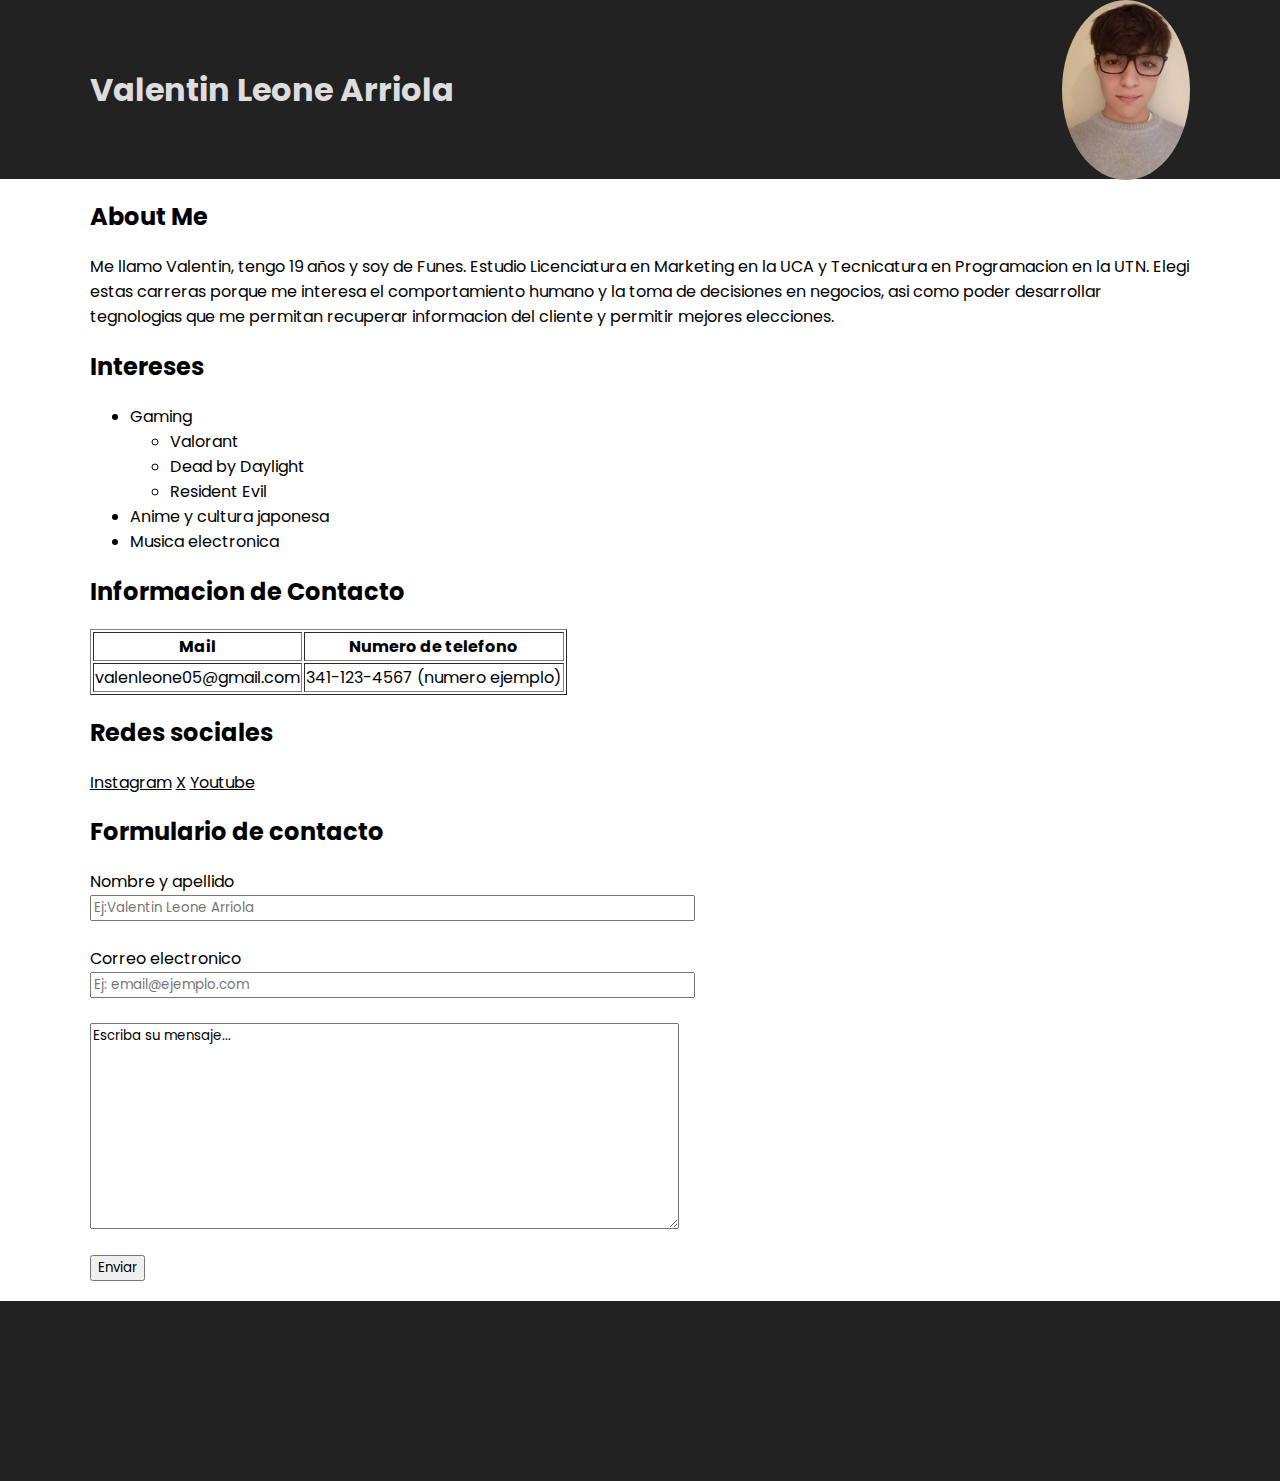
<file: EJERCICIO_INTEGRADOR/index.html>
<!DOCTYPE html>
<html lang="en">
<head>
    <meta charset="UTF-8">
    <meta name="viewport" content="width=device-width, initial-scale=1.0">
    <title>Valentin Leone Arriola</title>
    <link rel="stylesheet" href="stylesheet.css">
</head>
    <!--
    Ejercicio: Crea una página web de perfil personal que incluya los siguientes elementos:

    Encabezado: Un encabezado de nivel 1 con tu nombre.
    Imagen de perfil: Una imagen de perfil con un atributo alt descriptivo.
    Sección de información personal: Un párrafo con una breve biografía.
    Lista de intereses: Una lista desordenada con al menos tres intereses o hobbies.
    Tabla de información de contacto: Una tabla que incluya dos filas con tu información de contacto (correo electrónico y teléfono).
    Enlace a redes sociales: Enlaces a tus perfiles de redes sociales (puedes usar URLs ficticias).
    Formulario de contacto: Un formulario con los siguientes campos:
    Campo de texto para nombre
    Campo de correo electrónico
    Área de texto para mensaje
    Botón de envío-->
<header>
        <h1 class="nombre">Valentin Leone Arriola</h1>
        <div class="profile-pic">
        <img class="image" src="profile_picture.jpeg" alt="Foto de perfil de Valentin Leone Arriola">
        </div>
</header>
<body>
    <section>
    <h2>About Me</h2>
    <p>Me llamo Valentin, tengo 19 años y soy de Funes. Estudio Licenciatura en Marketing en la UCA y Tecnicatura en Programacion en la UTN. Elegi estas carreras porque me interesa el comportamiento humano y la toma de decisiones en negocios, asi como poder desarrollar tegnologias que me permitan recuperar informacion del cliente y permitir mejores elecciones.</p>
    <h2>Intereses</h2>
    <ul>
        <li>Gaming</li>
        <ul>
            <li>Valorant</li>
            <li>Dead by Daylight</li>
            <li>Resident Evil</li>
        </ul>
        <li>Anime y cultura japonesa</li>
        <li>Musica electronica</li>
    </ul>
    <h2>Informacion de Contacto</h2>
    <table border="1">
        <tr>
            <th>Mail</th>
            <th>Numero de telefono</th>
        </tr>
        <tr>
            <td>valenleone05@gmail.com</td>
            <td>341-123-4567 (numero ejemplo)</td>
        </tr>
    </table>
    <h2>Redes sociales</h2>
    <a href="https://www.instagram.com/google?igsh=MXF3ZGk5NnFocnRvZA==" target="_blank" title="Instagram de Google">Instagram</a>
    <a href="https://x.com/Google?t=2T1H1IjBhJAIVTfxPnZzNA&s=09" target="_blank" title="X de Google">X</a>
    <a href="https://youtube.com/@madebygoogle?si=eBMxXAUvk5wfkG5F" target="_blank" title="Youtube de Google">Youtube</a>
    </div>
    <h2>Formulario de contacto</h2>
    <form>
        <div class="personal-data">
        <label for="name">Nombre y apellido</label>
        <input size="50" name="name" id="name" type="text" required placeholder="Ej:Valentin Leone Arriola" 
        title="Ingrese su nombre y apellido">
        </div>
        <br>
        <div class="personal-data">
            <label for="email">Correo electronico</label>
            <input size="50" name="email" id="email" type="email" required placeholder="Ej: email@ejemplo.com" title="Ingrese su email">
        </div>
        <br>
        <div class="text-area">
        <textarea name="message" id="message" rows="10" cols="50">Escriba su mensaje...</textarea>
        </div>
        <br>
        <input type="submit" value="Enviar" title="Haga click para enviar el formulario">
    </form>
</section>
</body>
<footer></footer>
</html>
</file>
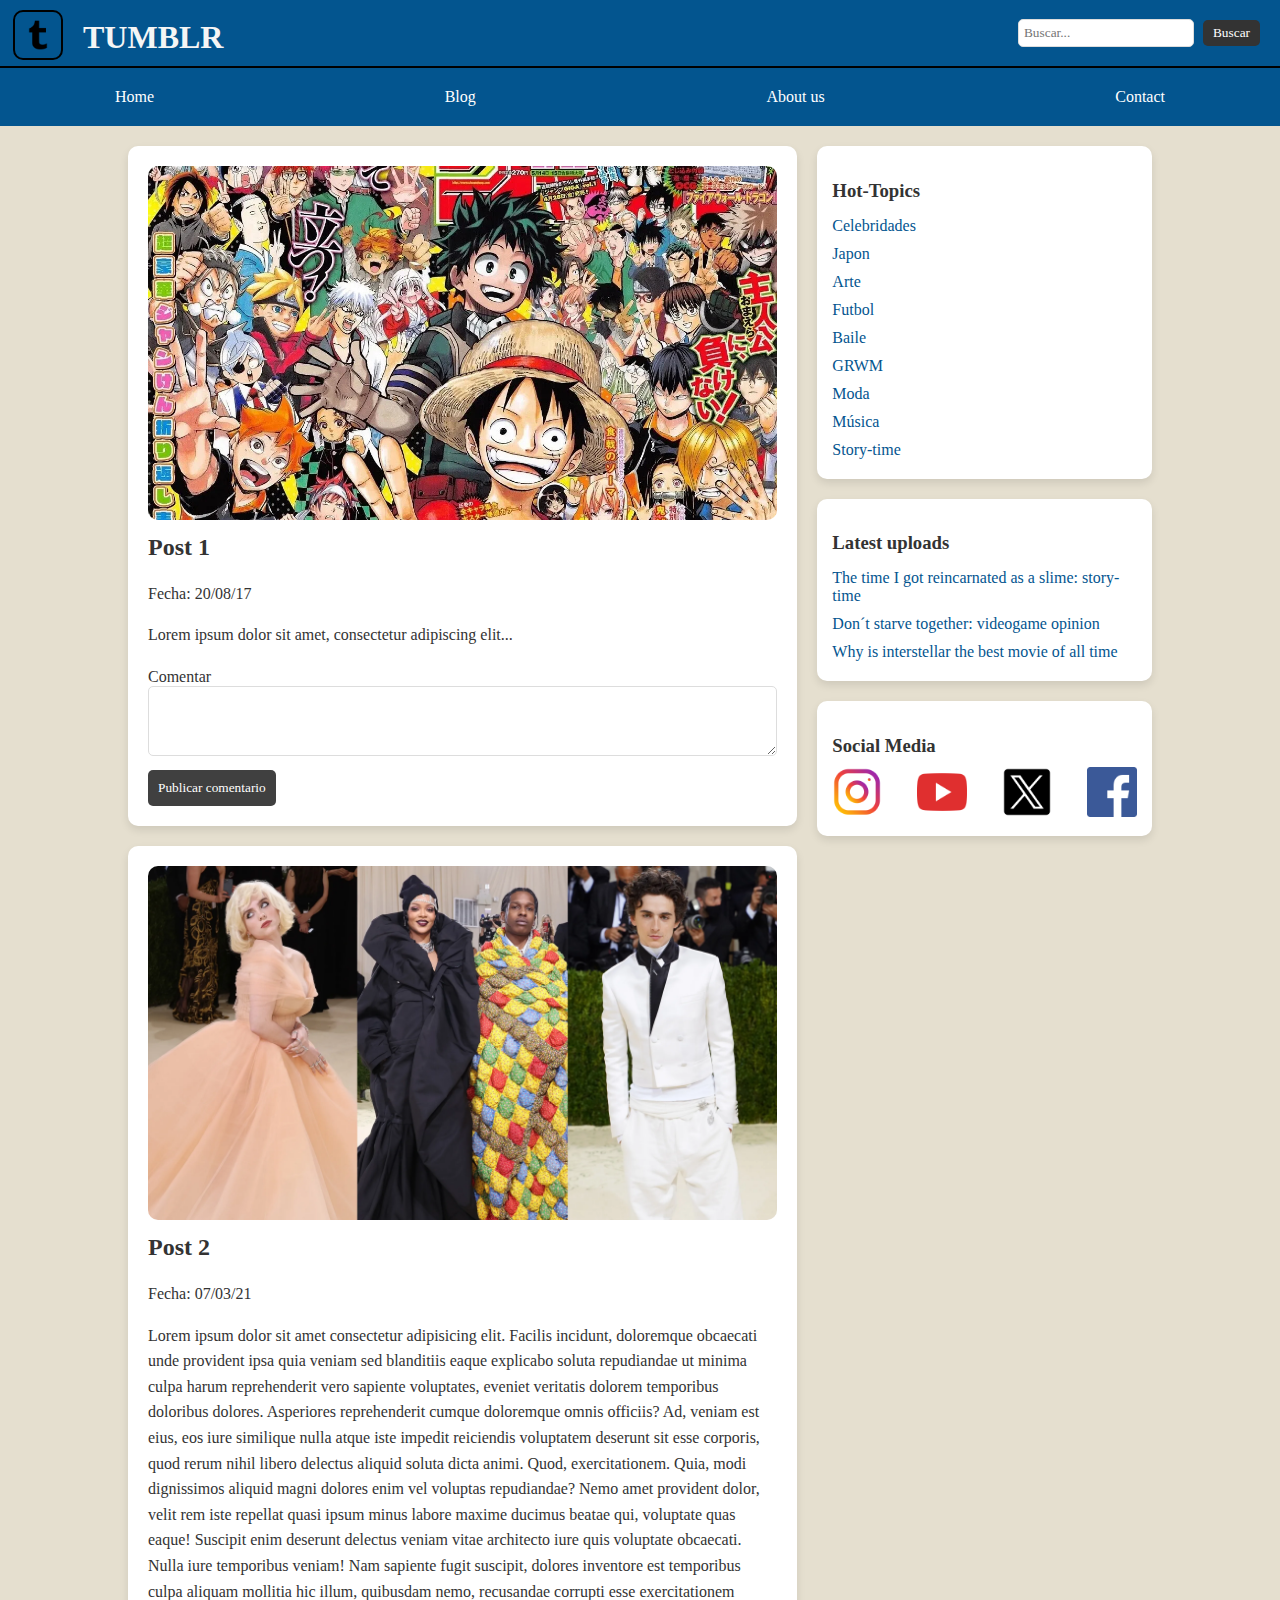
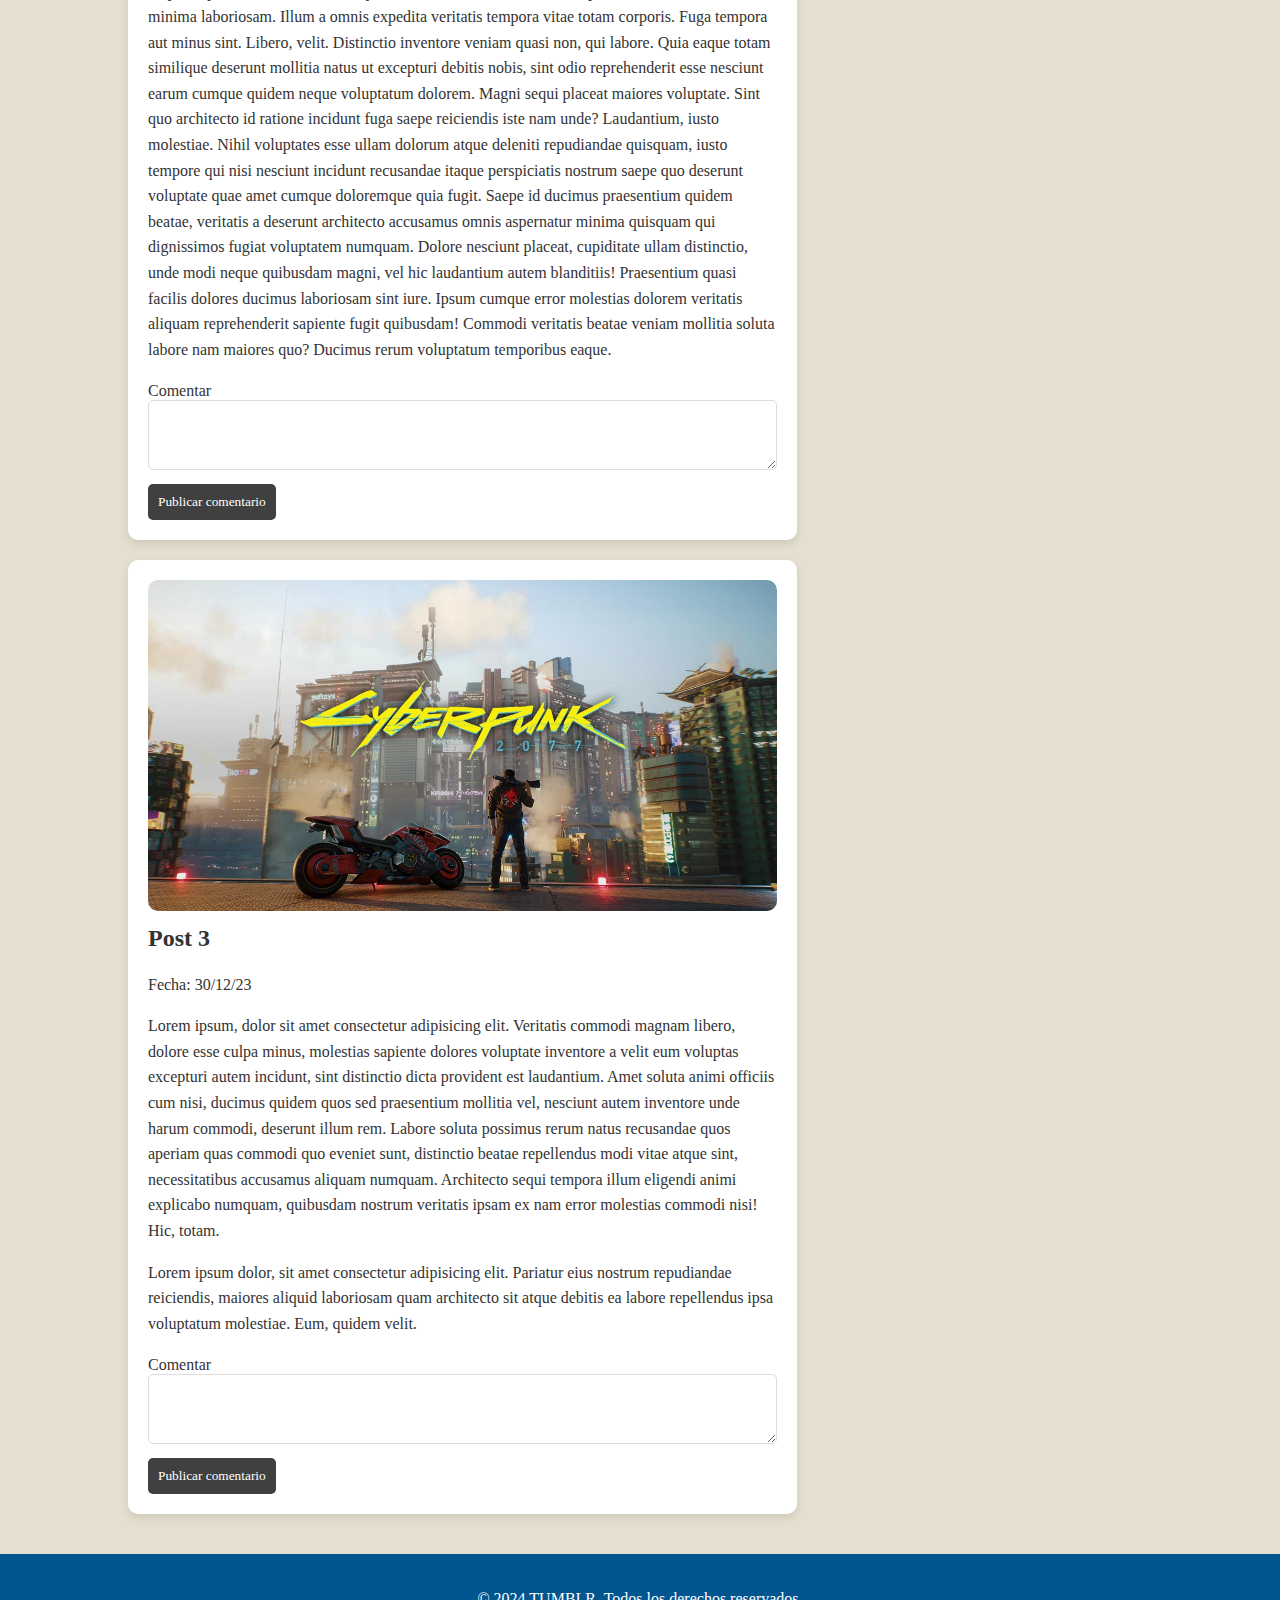
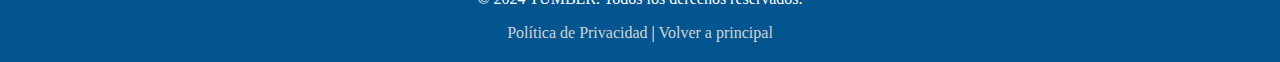
<file: HTML CSS JS/INTEGRADOR-CSS/index.html>
<!DOCTYPE html>
<html lang="es">
<head>
    <meta charset="UTF-8">
    <meta name="viewport" content="width=device-width, initial-scale=1.0">
    <title>EJERCICIO_INTEGRADOR_CSS
    </title>
    <link rel="stylesheet" href="style.css">
</head>
<body>
    <header>
        <div class="blog-logo">
            <img src="resources/tumblr-4096-black.png" alt="Logo">
            <span class="blog-name">TUMBLR</span>
        </div>
        <div class="search-bar">
            <form>
            <input type="search" placeholder="Buscar...">
            <input type="submit" value="Buscar" class="button">
            </form>
        </div>
    </header>

    <nav>
        <a href="#">Home</a>
        <a href="#">Blog</a>
        <a href="#">About us</a>
        <a href="#">Contact</a>
    </nav>

    <main>
        <div class="articles">
            <div class="article">
                <img src="resources/anime.jpeg" alt="Imagen 1">
                <h2>Post 1</h2>
                <p>Fecha: 20/08/17</p>
                <p>Lorem ipsum dolor sit amet, consectetur adipiscing elit...</p>
                <div class="comment-section">
                    <form>
                    <label>Comentar</label>
                    <textarea rows="3"></textarea>
                    <input type="submit" value="Publicar comentario" class="button">
                    </form>
                </div>
            </div>

            <div class="article">
                <img src="resources/met-gala.webp" alt="Imagen 2">
                <h2>Post 2</h2>
                <p>Fecha: 07/03/21</p>
                <p>Lorem ipsum dolor sit amet consectetur adipisicing elit. Facilis incidunt, doloremque obcaecati unde provident ipsa quia veniam sed blanditiis eaque explicabo soluta repudiandae ut minima culpa harum reprehenderit vero sapiente voluptates, eveniet veritatis dolorem temporibus doloribus dolores. Asperiores reprehenderit cumque doloremque omnis officiis? Ad, veniam est eius, eos iure similique nulla atque iste impedit reiciendis voluptatem deserunt sit esse corporis, quod rerum nihil libero delectus aliquid soluta dicta animi. Quod, exercitationem. Quia, modi dignissimos aliquid magni dolores enim vel voluptas repudiandae? Nemo amet provident dolor, velit rem iste repellat quasi ipsum minus labore maxime ducimus beatae qui, voluptate quas eaque! Suscipit enim deserunt delectus veniam vitae architecto iure quis voluptate obcaecati. Nulla iure temporibus veniam! Nam sapiente fugit suscipit, dolores inventore est temporibus culpa aliquam mollitia hic illum, quibusdam nemo, recusandae corrupti esse exercitationem minima laboriosam. Illum a omnis expedita veritatis tempora vitae totam corporis. Fuga tempora aut minus sint. Libero, velit. Distinctio inventore veniam quasi non, qui labore. Quia eaque totam similique deserunt mollitia natus ut excepturi debitis nobis, sint odio reprehenderit esse nesciunt earum cumque quidem neque voluptatum dolorem. Magni sequi placeat maiores voluptate. Sint quo architecto id ratione incidunt fuga saepe reiciendis iste nam unde? Laudantium, iusto molestiae. Nihil voluptates esse ullam dolorum atque deleniti repudiandae quisquam, iusto tempore qui nisi nesciunt incidunt recusandae itaque perspiciatis nostrum saepe quo deserunt voluptate quae amet cumque doloremque quia fugit. Saepe id ducimus praesentium quidem beatae, veritatis a deserunt architecto accusamus omnis aspernatur minima quisquam qui dignissimos fugiat voluptatem numquam. Dolore nesciunt placeat, cupiditate ullam distinctio, unde modi neque quibusdam magni, vel hic laudantium autem blanditiis! Praesentium quasi facilis dolores ducimus laboriosam sint iure. Ipsum cumque error molestias dolorem veritatis aliquam reprehenderit sapiente fugit quibusdam! Commodi veritatis beatae veniam mollitia soluta labore nam maiores quo? Ducimus rerum voluptatum temporibus eaque.</p>
                <div class="comment-section">
                    <form>
                        <label>Comentar</label>
                        <textarea rows="3"></textarea>
                        <input type="submit" value="Publicar comentario" class="button">
                        </form>
                </div>
            </div>

            <div class="article">
                <img src="resources/cyberpunk2077.jpg" alt="Imagen 3">
                <h2>Post 3</h2>
                <p>Fecha: 30/12/23</p>
                <p>Lorem ipsum, dolor sit amet consectetur adipisicing elit. Veritatis commodi magnam libero, dolore esse culpa minus, molestias sapiente dolores voluptate inventore a velit eum voluptas excepturi autem incidunt, sint distinctio dicta provident est laudantium. Amet soluta animi officiis cum nisi, ducimus quidem quos sed praesentium mollitia vel, nesciunt autem inventore unde harum commodi, deserunt illum rem. Labore soluta possimus rerum natus recusandae quos aperiam quas commodi quo eveniet sunt, distinctio beatae repellendus modi vitae atque sint, necessitatibus accusamus aliquam numquam. Architecto sequi tempora illum eligendi animi explicabo numquam, quibusdam nostrum veritatis ipsam ex nam error molestias commodi nisi! Hic, totam.</p>
                <p>Lorem ipsum dolor, sit amet consectetur adipisicing elit. Pariatur eius nostrum repudiandae reiciendis, maiores aliquid laboriosam quam architecto sit atque debitis ea labore repellendus ipsa voluptatum molestiae. Eum, quidem velit.</p>
                <div class="comment-section">
                    <form>
                        <label>Comentar</label>
                        <textarea rows="3"></textarea>
                        <input type="submit" value="Publicar comentario" class="button">
                    </form>
                </div>
            </div>
        </div>

        <aside class="sidebar">
            <div class="sidebar-section topics">
                <h3>Hot-Topics</h3>
                <a href="#">Celebridades</a>
                <a href="#">Japon</a>
                <a href="#">Arte</a>
                <a href="#">Futbol</a>
                <a href="#">Baile</a>
                <a href="#">GRWM</a>
                <a href="#">Moda</a>
                <a href="#">Música</a>
                <a href="#">Story-time</a>
            </div>

            <div class="sidebar-section latest-posts">
                <h3>Latest uploads</h3>
                <a href="#">The time I got reincarnated as a slime: story-time</a>
                <a href="#">Don´t starve together: videogame opinion</a>
                <a href="#">Why is interstellar the best movie of all time</a>
            </div>

            <div class="sidebar-section">
                <h3>Social Media</h3>
                <div class="social-media">
                <a href="#"><img src="resources/instagram.webp" alt="Instagram" class="redes"></a>
                <a href="#"><img src="resources/317714_video_youtube_icon.png" alt="Youtube" class="redes"></a>
                <a href="#"><img src="resources/11053969_x_logo_twitter_new_brand_icon.png" alt="X" class="redes"></a>
                <a href="#"><img src="resources/317727_facebook_social media_social_icon.png" alt="Facebook" class="redes"></a>
                </div>
            </div>
        </aside>
    </main>

    <footer>
        <p>© 2024 TUMBLR. Todos los derechos reservados.</p>
        <a href="https://policies.google.com/privacy?hl=es">Política de Privacidad</a> | <a href="#">Volver a principal</a>
    </footer>
</body>
</html>
</file>
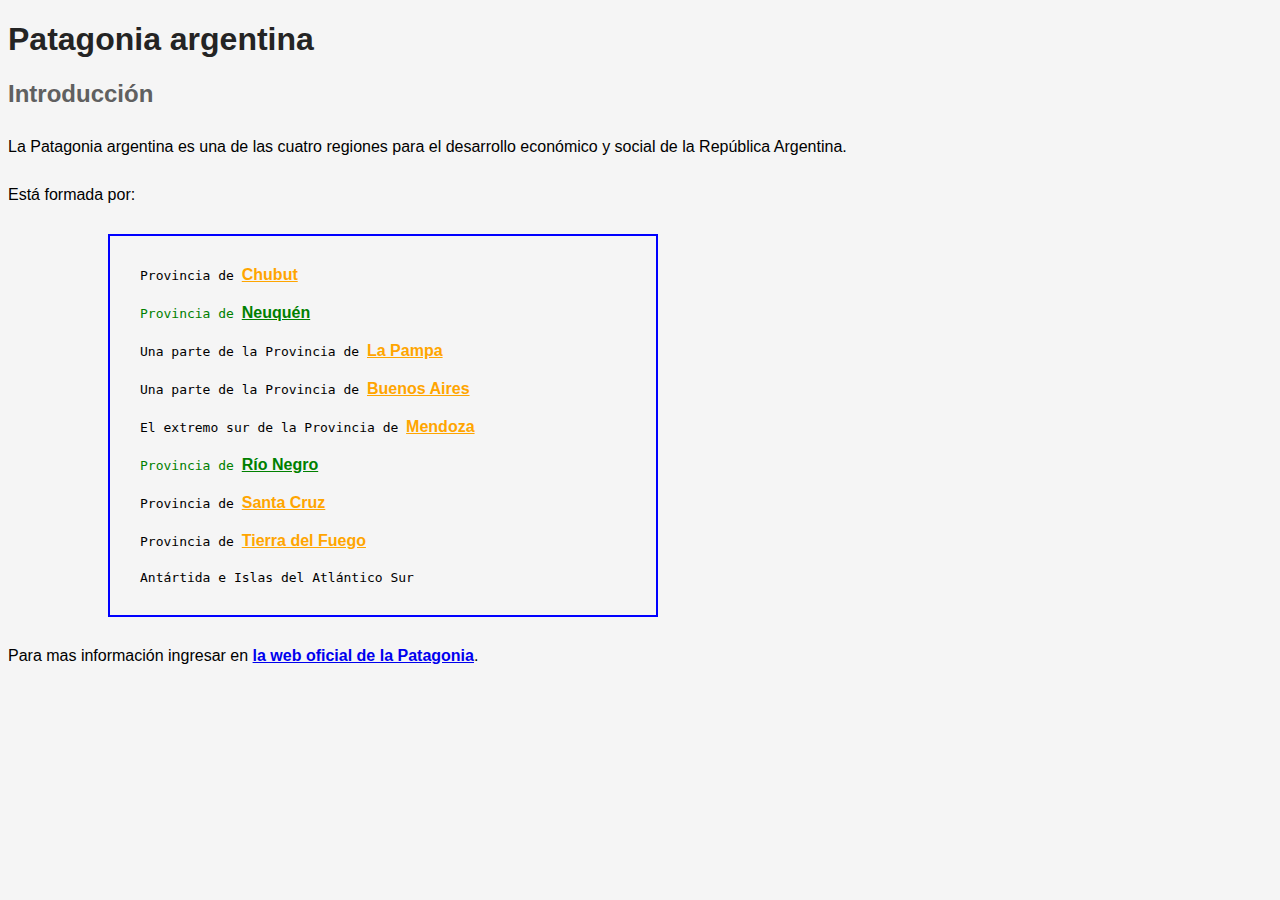
<file: HTML CSS JS/PRACTICA-unfinished/CSS (unidad 3)/U03P01/index.html>
<!DOCTYPE html>
<html lang="en">
<head>
    <meta charset="UTF-8">
    <meta name="viewport" content="width=device-width, initial-scale=1.0">
    <title>PRACTICA1_CSS</title>
    <link rel="stylesheet" href="practica1_css.css">
</head>
<body>
    <h1>Patagonia argentina</h1>
<section>
<h2>Introducción</h2>
<p>La Patagonia argentina es una de las cuatro regiones para el
desarrollo económico y social de la República Argentina.</p>
<p>Está formada por:</p>
<ul>
<li>Provincia de <a href="#">Chubut</a></li>
<li class="neuquenyrionegro">Provincia de <a class="neuquenyrionegro" href="#">Neuquén</a></li>
<li>Una parte de la Provincia de <a href="#">La Pampa</a></li>
<li>Una parte de la Provincia de <a href="#">Buenos Aires</a>
</li>
<li>El extremo sur de la Provincia de <a href="#">Mendoza</a></li>
<li class="neuquenyrionegro">Provincia de <a class="neuquenyrionegro" href="#">Río Negro</a></li>
<li>Provincia de <a href="#">Santa Cruz</a></li>
<li>Provincia de <a href="#">Tierra del Fuego</a></li>
<li>Antártida e Islas del Atlántico Sur</li>
</ul>
<p>Para mas información ingresar en <a href="#">la web oficial de la
Patagonia</a>.</p>
</section>
</body>
</html>
</file>
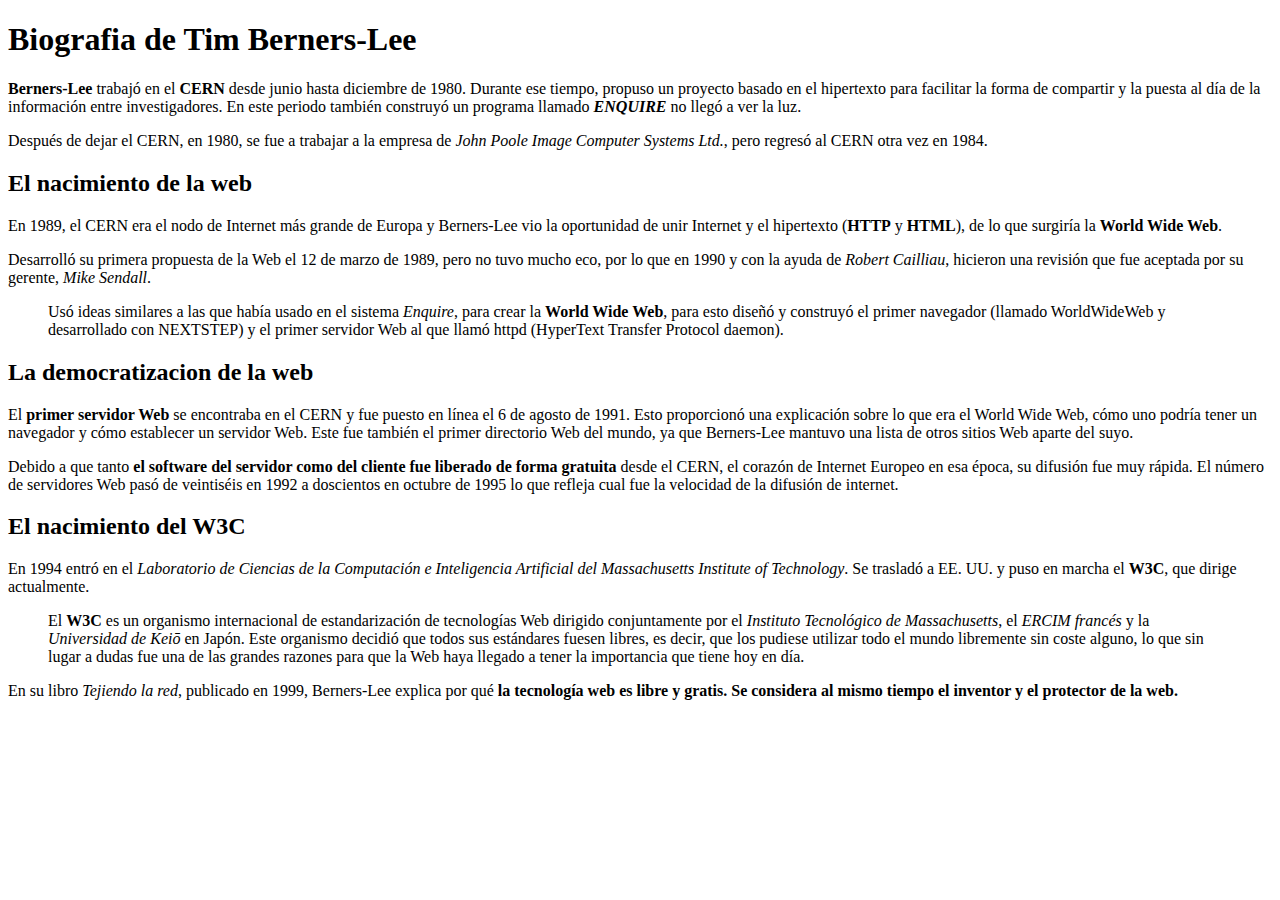
<file: HTML CSS JS/PRACTICA-unfinished/HTML (unidad 2)/Berners-Lee-Wikipedia-PRACTICA-ETIQUETAS-MAS-COMUNES.html>
<!DOCTYPE html>
<html>
<head>
	<title>Ejercicio html etiquetas de texto básicas</title>
	<meta charset="utf-8"/>
</head>
<body>

<h1>Biografia de Tim Berners-Lee</h1>

<p><strong>Berners-Lee</strong> trabajó en el <strong>CERN</strong> desde junio hasta diciembre de 1980. Durante ese tiempo, propuso un proyecto basado en el hipertexto para facilitar la forma de compartir y la puesta al día de la información entre investigadores. En este periodo también construyó un programa llamado <b><em>ENQUIRE</em></b> no llegó a ver la luz.</p>

<p>Después de dejar el CERN, en 1980, se fue a trabajar a la empresa de <i>John Poole Image Computer Systems Ltd.</i>, pero regresó al CERN otra vez en 1984.</p>

<h2>El nacimiento de la web</h2>


<p>En 1989, el CERN era el nodo de Internet más grande de Europa y Berners-Lee vio la oportunidad de unir Internet y el hipertexto (<strong>HTTP</strong> y <strong>HTML</strong>), de lo que surgiría la <b>World Wide Web</b>.</p>

<p>Desarrolló su primera propuesta de la Web el 12 de marzo de 1989, pero no tuvo mucho eco, por lo que en 1990 y con la ayuda de <i>Robert Cailliau</i>, hicieron una revisión que fue aceptada por su gerente, <i>Mike Sendall</i>. </p>

<p><blockquote>Usó ideas similares a las que había usado en el sistema <i>Enquire</i>, para crear la <b>World Wide Web</b>, para esto diseñó y construyó el primer navegador (llamado WorldWideWeb y desarrollado con NEXTSTEP) y el primer servidor Web al que llamó httpd (HyperText Transfer Protocol daemon).</blockquote></p>

<h2>La democratizacion de la web</h2>



<p>El <b>primer servidor Web</b> se encontraba en el CERN y fue puesto en línea el 6 de agosto de 1991. Esto proporcionó una explicación sobre lo que era el World Wide Web, cómo uno podría tener un navegador y cómo establecer un servidor Web. Este fue también el primer directorio Web del mundo, ya que Berners-Lee mantuvo una lista de otros sitios Web aparte del suyo.</p>

<p>Debido a que tanto <b>el software del servidor como del cliente fue liberado de forma gratuita</b> desde el CERN, el corazón de Internet Europeo en esa época, su difusión fue muy rápida. El número de servidores Web pasó de veintiséis en 1992 a doscientos en octubre de 1995 lo que refleja cual fue la velocidad de la difusión de internet.</p>

<h2>El nacimiento del W3C</h2>

<p>En 1994 entró en el <em>Laboratorio de Ciencias de la Computación e Inteligencia Artificial del Massachusetts Institute of Technology</em>. Se trasladó a EE. UU. y puso en marcha el <STRONG>W3C</STRONG>, que dirige actualmente.</p>
	
<p><blockquote>El <b>W3C</b> es un organismo internacional de estandarización de tecnologías Web dirigido conjuntamente por el <em>Instituto Tecnológico de Massachusetts</em>, el <em>ERCIM francés</em> y la <em>Universidad de Keiō</em> en Japón. Este organismo decidió que todos sus estándares fuesen libres, es decir, que los pudiese utilizar todo el mundo libremente sin coste alguno, lo que sin lugar a dudas fue una de las grandes razones para que la Web haya llegado a tener la importancia que tiene hoy en día.</blockquote></p>

<p>En su libro <i>Tejiendo la red</i>, publicado en 1999, Berners-Lee explica por qué <b>la tecnología web es libre y gratis. Se considera al mismo tiempo el inventor y el protector de la web.</b></p>

</body>
</html>
</file>
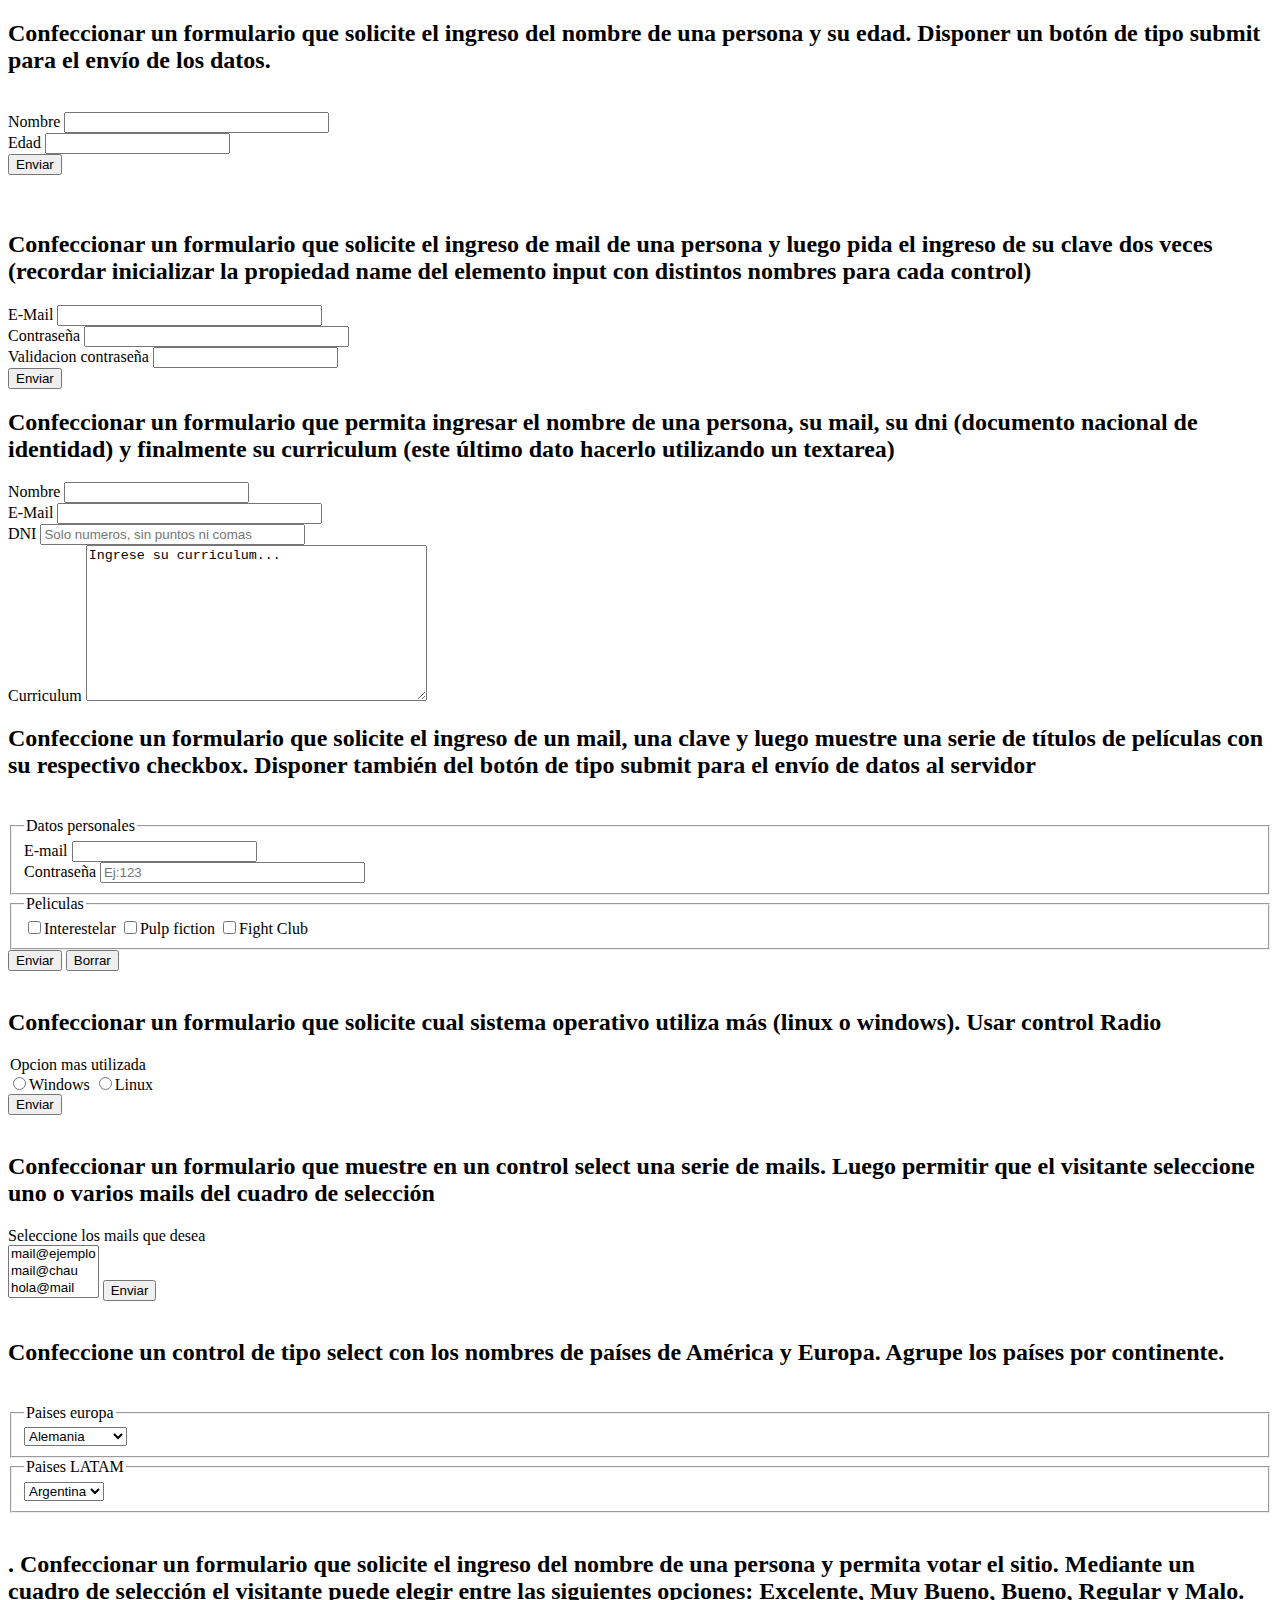
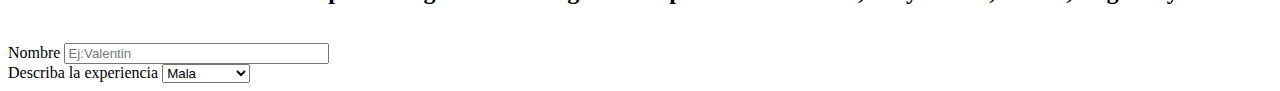
<file: HTML CSS JS/PRACTICA-unfinished/HTML (unidad 2)/PRACTICA_3.html>
<!DOCTYPE html>
<html lang="en">

<head>
    <meta charset="UTF-8">
    <meta name="viewport" content="width=device-width, initial-scale=1.0">
    <title>Document</title>
</head>

<body>
    <h2>Confeccionar un formulario que solicite el ingreso del nombre de una
        persona y su edad. Disponer un botón de tipo submit para el envío de
        los datos.
    </h2>
    <br>
    <form>
        <label for="firstname">Nombre</label>
        <input type="text" name="firstname" id="firstname" size="30"></input>
        <br>
        <label for="age">Edad</label>
        <input type="number" name="age" id="age" size="30" maxlength="3"></input>
        <br>
        <input type="submit" value="Enviar"></input>
    </form>
    <br>
    <br>
    <h2>Confeccionar un formulario que solicite el ingreso de mail de una
        persona y luego pida el ingreso de su clave dos veces (recordar
        inicializar la propiedad name del elemento input con distintos nombres
        para cada control)</h2>
    <form>
        <label for="mail">E-Mail</label>
        <input type="email" name="mail" id="mail" size="30">
        <br>
        <label for="password">Contraseña</label>
        <input type="password" name="password" id="password" size="30">
        <br>
        <label for="password_check">Validacion contraseña</label>
        <input type="password" name="password_check" id="password_check">
        <br>
        <input type="submit" value="Enviar">
    </form>
    <h2>Confeccionar un formulario que permita ingresar el nombre de una
        persona, su mail, su dni (documento nacional de identidad) y finalmente
        su curriculum (este último dato hacerlo utilizando un textarea)
    </h2>
    <form>
        <label for="name">Nombre</label>
        <input type="text" name="name" id="name" size="name">
        <br>
        <label for="mail">E-Mail</label>
        <input type="email" name="email" id="email" size="30">
        <br>
        <label for="dni">DNI</label>
        <input type="text" id="dni" name="dni" size="30" maxlength="8" placeholder="Solo numeros, sin puntos ni comas">
        <br>
        <label for="lifesheet">Curriculum</label>
        <textarea name="lifesheet" rows="10" cols="40">Ingrese su curriculum...</textarea>
        <br>
    </form>
    <h2>Confeccione un formulario que solicite el ingreso de un mail, una clave y
        luego muestre una serie de títulos de películas con su respectivo
        checkbox. Disponer también del botón de tipo submit para el envío de
        datos al servidor</h2>
    <br>
    <form>
        <fieldset>
            <legend>Datos personales</legend>
            <label for="mail" >E-mail</label>
            <input type="mail" name="mail" id="mail" size="mail">
            <br>
            <label for="password">Contraseña</label>
            <input type="password" name="password" id="password" size="30" placeholder="Ej:123">
        </fieldset>
        <fieldset>
            <legend>Peliculas</legend>
            <input type="checkbox" name="option" value="1">Interestelar
            <input type="checkbox" name="option" value="2">Pulp fiction
            <input type="checkbox" name="option" value="3">Fight Club
        </fieldset>
            <input type="submit" value="Enviar">
            <input type="reset" value="Borrar">
    </form>
    <br>
    <h2>Confeccionar un formulario que solicite cual sistema operativo utiliza
        más (linux o windows). Usar control Radio</h2>
    <form>
        <legend>Opcion mas utilizada</legend>
        <input type="radio" name="option" value="1" required>Windows
        <input type="radio" name="option" value="2" required>Linux
        <br>
        <input type="submit" value="Enviar">
    </form>
    <br>
    <h2>Confeccionar un formulario que muestre en un control select una serie
        de mails. Luego permitir que el visitante seleccione uno o varios mails
        del cuadro de selección</h2>
    <form>
        <label for="mail">Seleccione los mails que desea</label>
        <br>
        <select name="mail" id="mail" multiple required size="3">
            <option value="mail@ejemplo">mail@ejemplo</option>
            <option value="mail@chau">mail@chau</option>
            <option value="hola@mail">hola@mail</option>
        </select>
        <input type="submit" value="Enviar">
    </form>
    <br>
    <h2>Confeccione un control de tipo select con los nombres de países de
        América y Europa. Agrupe los países por continente.</h2>
    <br>
    <form>
        <fieldset>
            <legend>Paises europa</legend>
            <select name="europe_countries">
                <option value="Alemania">Alemania</option>
                <option value="España">España</option>
                <option value="Italia">Italia</option>
                <option value="Gran Bretaña">Gran Bretaña</option>
                <option value="Noruega">Noruega</option>
                <option value="Francia">Francia</option>
                <option>...</option>
            </select>
        </fieldset>
        <fieldset>
            <legend>Paises LATAM</legend>
            <select name="latam_countries" required>
                <option value="Argentina">Argentina</option>
                <option value="Brasil">Brasil</option>
                <option value="Chile">Chile</option>
                <option value="Peru">Peru</option>
            </select>
        </fieldset>
    </form>
    <br>
    <h2>. Confeccionar un formulario que solicite el ingreso del nombre de una
        persona y permita votar el sitio. Mediante un cuadro de selección el
        visitante puede elegir entre las siguientes opciones: Excelente, Muy
        Bueno, Bueno, Regular y Malo.</h2>
    <br>
    <form>
        <label for="name">Nombre</label>
        <input type="text" size="30" required placeholder="Ej:Valentin" name="name" id="name">
        <br>
        Describa la experiencia
        <select name="site_opinion" required>
            <option value="Mala">Mala</option>
            <option value="Regular">Regular</option>
            <option value="Buena">Buena</option>
            <option value="Muy buena">Muy buena</option>
            <option value="Excelente">Excelente</option>
        </select>

    </form>
</html>
</file>
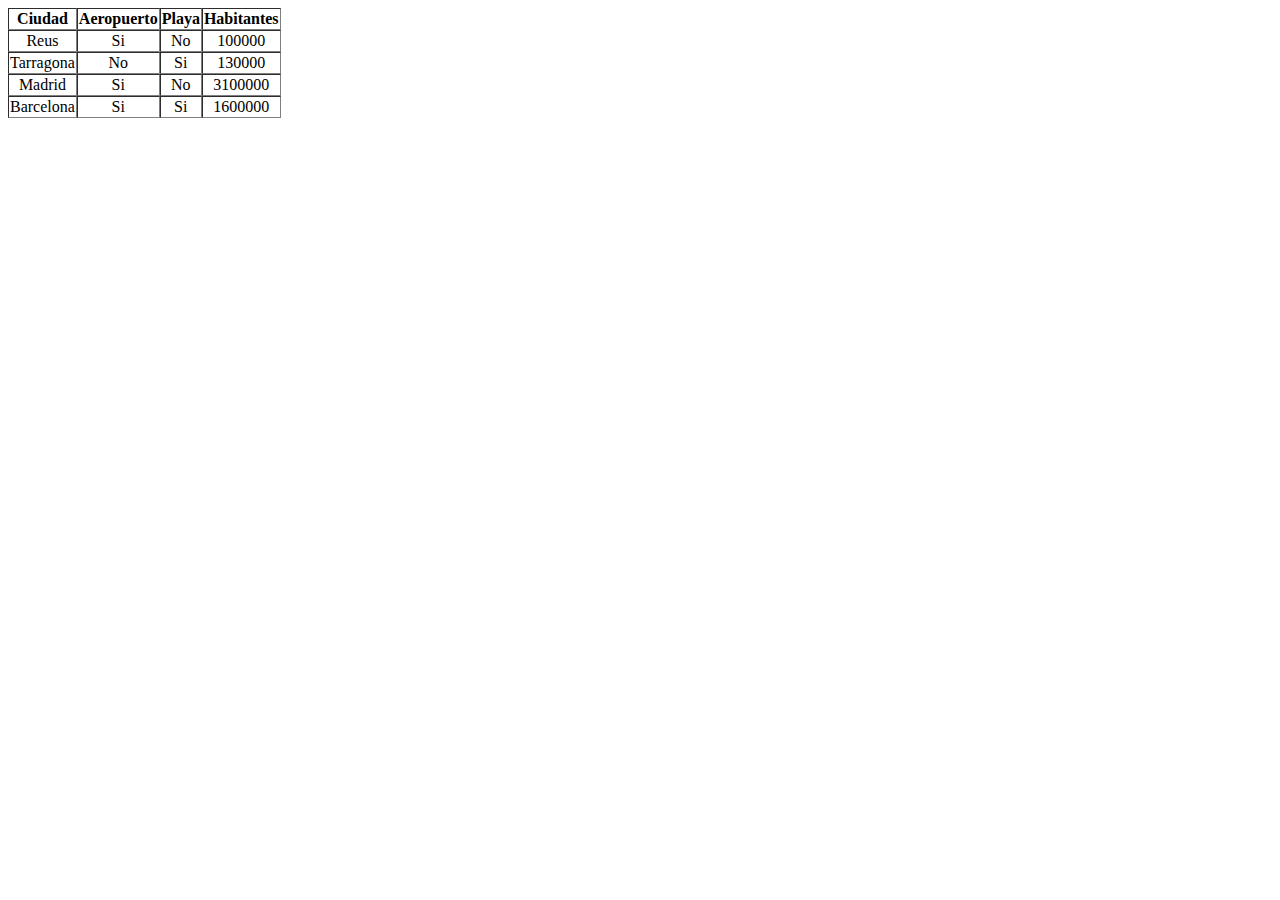
<file: HTML CSS JS/PRACTICA-unfinished/HTML (unidad 2)/PRACTICA_CON_TABLAS.html>
<!DOCTYPE html>
<html lang="en">
<head>
    <meta charset="UTF-8">
    <meta name="viewport" content="width=device-width, initial-scale=1.0">
    <title>Document</title>
</head>
<body>
    <table border="" style="border-width: 0px; border-spacing: 0px; text-align: center;">
        <tr>
            <th>Ciudad</th>
            <th>Aeropuerto</th>
            <th>Playa</th>
            <th>Habitantes</th>
        </tr>
        <tr>
            <td>Reus</td>
            <td>Si</td>
            <td>No</td>
            <td>100000</td>
        </tr>
        <tr>
            <td>Tarragona</td>
            <td>No</td>
            <td>Si</td>
            <td>130000</td>
        </tr>
        <tr>
            <td>Madrid</td>
            <td>Si</td>
            <td>No</td>
            <td>3100000</td>
        </tr>
        <tr>
            <td>Barcelona</td>
            <td>Si</td>
            <td>Si</td>
            <td>1600000</td>
        </tr>
    </table>
    <br/>

    
</body>
</html>
</file>
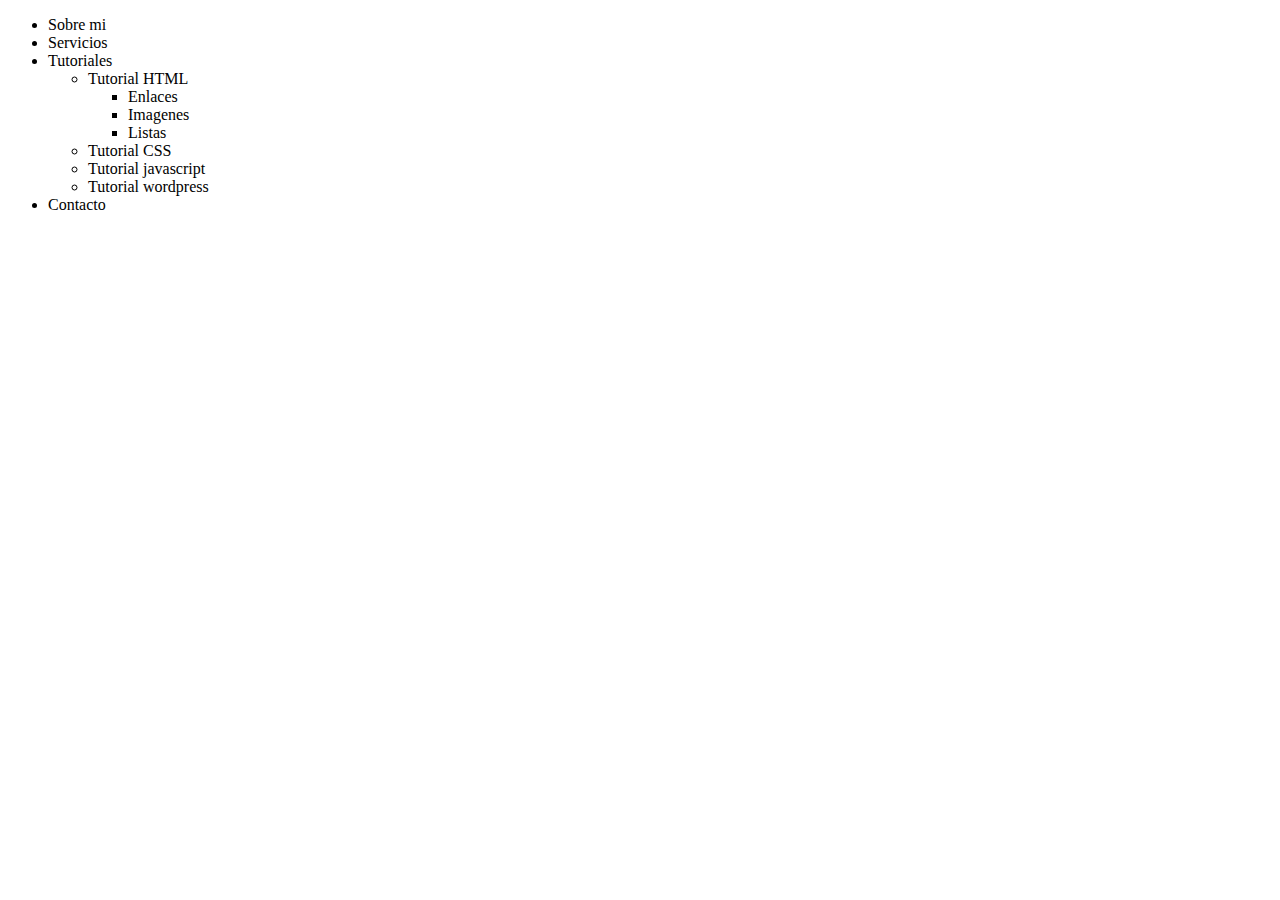
<file: HTML CSS JS/PRACTICA-unfinished/HTML (unidad 2)/PRACTICA_LISTAS_ANIDADAS.html>
<!DOCTYPE html>
<html lang="en">
<head>
    <meta charset="UTF-8">
    <meta name="viewport" content="width=device-width, initial-scale=1.0">
    <title>Document</title>
</head>
<body>
    <ul>
        <li>Sobre mi</li>
        <li>Servicios</li>
        <li>Tutoriales</li>
        <ul>
            <li>Tutorial HTML</li>
            <ul>
                <li>Enlaces</li>
                <li>Imagenes</li>
                <li>Listas</li>
            </ul>
            <li>Tutorial CSS</li>
            <li>Tutorial javascript</li>
            <li>Tutorial wordpress</li>
        </ul>
        <li>Contacto</li>
    </ul>
</body>
</html>
</file>
<file: EJERCICIO_INTEGRADOR/stylesheet.css>
@font-face{
    font-family: Poppins;
    font-weight: 400;
    src:url(fonts_poppins/Poppins-Regular.ttf) format("truetype")
}

@font-face{
    font-family: Poppins;
    font-weight: 700;
    src:url(fonts_poppins/Poppins-Bold.ttf) format("truetype");
}

body{
    margin: 0;
}

section{
    padding-right: 7%;
    padding-left:7%;
}

*{
    font-family:Poppins, "Lucida Sans";
    color: #000000;
}

header{
    background-color: #222;
    width: 100vw;
    height: 13vh;
    min-height: 150px;
    padding: 7%;
    box-sizing: border-box;
    display: flex;
    justify-content: space-between;
    align-items: center;
    margin-bottom: 20px;
}

h1{
    color: #ddd;
    min-width: 100px;
    max-lines: 2;
}

.profile-pic{
    display: flex;
}

.image{
    height: 20vh;
    width: 10vw;
    border: 2px rgb(0,0,50) none;
    border-radius: 100%;
    display: flex;
    min-width: 100px;
    min-height: 75px;
}

.text-area{
    display: flex;
    justify-content: space-between;
    align-items: center;
    max-width: 70vw
}

.personal-data{   
    align-items: center;
    margin-right: 10px;
    max-width: 200px
}

footer{
    background-color: #222;
    width: 100vw;
    height: 13vh;
    min-height: 150px;
    padding: 7%;
    box-sizing: border-box;
    display: flex;
    justify-content: space-between;
    align-items: center;
    margin-top: 20px;
}
</file>
<file: HTML CSS JS/INTEGRADOR-CSS/style.css>
* {
    box-sizing: border-box;
    font-family: Georgia, 'Times New Roman', Times, serif;
}

body {
    background: #E5DFCF;
    margin: 0;
    color: #333;
    display: flex;
    flex-direction: column;
    min-height: 100vh;
}

header {
    display: flex;
    justify-content: space-between;
    align-items: center;
    /* padding: 10px 10%; */
    padding: 10px 10px 10px 3px;
    background-color: #03558f;
    color: whitesmoke;
    flex-wrap: wrap;
}

.blog-logo{
    margin-top: 0;
    align-items: center;
}

.blog-logo img {
    height: 50px;
    border: 2px #000 solid;
    border-radius: 20%;
    margin-left: 10px;
}

.blog-name {
    display: block;
    font-size: 2em;
    font-weight: bold;
    margin: 0;
    padding: 0;
    margin-left: 80px;
    margin-top: -45px;

}

.search-bar {
    display: flex;
    align-items: center;
    margin-right: 10px;
}

.search-bar input {
    padding: 5px;
    border-radius: 5px;
    border: 1px solid #ddd;
}

.search-bar .button {
    padding: 5px 10px;
    margin-left: 5px;
    border: none;
    border-radius: 5px;
    background-color: #333;
    color: white;
    cursor: pointer;
}

nav {
    background-color: #03558f;
    display: flex;
    justify-content: space-between;
    gap: 20px;
    padding: 10px 100px;
    border-top: 2px #000 solid;
}

nav a {
    color: white;
    text-decoration: none;
    padding: 10px 15px;
    border-radius: 5px;
    transition: 0.3s;
}

nav a:hover {
    background-color: lightgray;
    color: black;
}

main {
    display: grid;
    grid-template-columns: 2fr 1fr;
    gap: 20px;
    padding: 20px 10%;
    flex: 1;
}

.articles{
    display: flex;
    flex-direction: column;
    gap: 20px   ;
}

.article {
    background-color: white;
    padding: 20px;
    border-radius: 10px;
    box-shadow: 0 4px 8px rgba(0, 0, 0, 0.1);
}

.article img {
    width: 100%;
    border-radius: 10px;
}

.article h2 {
    margin-top: 10px;
    font-size: 1.5em;
}

.article p {
    line-height: 1.6;
}

.comment-section {
    margin-top: 20px;
}

.comment-section textarea {
    width: 100%;
    padding: 10px;
    border-radius: 5px;
    border: 1px solid #ddd;
}

.comment-section .button {
    margin-top: 10px;
    padding: 10px;
    border: none;
    border-radius: 5px;
    background-color: #404040;
    color: white;
    cursor: pointer;
}

.sidebar {
    display: flex;
    flex-direction: column;
    gap: 20px;
}

.sidebar-section {
    background-color: white;
    padding: 15px;
    border-radius: 10px;
    box-shadow: 0 4px 8px rgba(0, 0, 0, 0.1);
}

.sidebar-section h3 {
    margin-bottom: 10px;
}

.topics a, .latest-posts a {
    display: block;
    padding: 5px 0;
    text-decoration: none;
    color: #03558f;
    transition: 0.3s;
}

.topics a:hover, .latest-posts a:hover {
    color: black;
}

footer {
    background-color: #03558f;
    color: white;
    text-align: center;
    padding: 20px;
    margin-top: 20px;
}

footer a {
    color: lightgray;
    text-decoration: none;
}

footer a:hover {
    color: white;
}

.redes{
    height: 50px;
    width: 50px;
}

.social-media{
    display: flex;
    justify-content: space-between;
}

@media (max-width: 768px) {
    main {
        grid-template-columns: 1fr;
    }
    header{
        justify-content: center;

    }
    .search-bar{
        margin-top: 20px;
    }

    .blog-logo{
        margin-right: 20px;
    }

    nav{
        justify-content: center;
    }
}
</file>
<file: HTML CSS JS/PRACTICA-unfinished/CSS (unidad 3)/U03P01/practica1_css.css>
*{
    font-family: sans-serif;
    background-color: rgb(245,245,245);
}
h1{
    color: #242424;
    size: 24px;
}
h2{
    color: #606060;
    font-weight: 800;
    size: 20px;
}
p{
    size: 14px;
    margin-top: 30px;
    margin-bottom: 30px;
}
li{
    font-family: monospace;
    size:18px;
    padding: 10px;
    
}
li:hover{
    background-color: rgba(0,0,0,0.1);
}
a{
    font-weight: bold;
}
li a{
    color: orange;
}
ul{
    margin-left: 100px;
    padding: 20px;
    border: solid 2px;/*solid para hacerlo visible*/
    border-color: blue;
    max-width: 40%;
    list-style: none;
}
.neuquenyrionegro{
    color: green;
}
</file>
